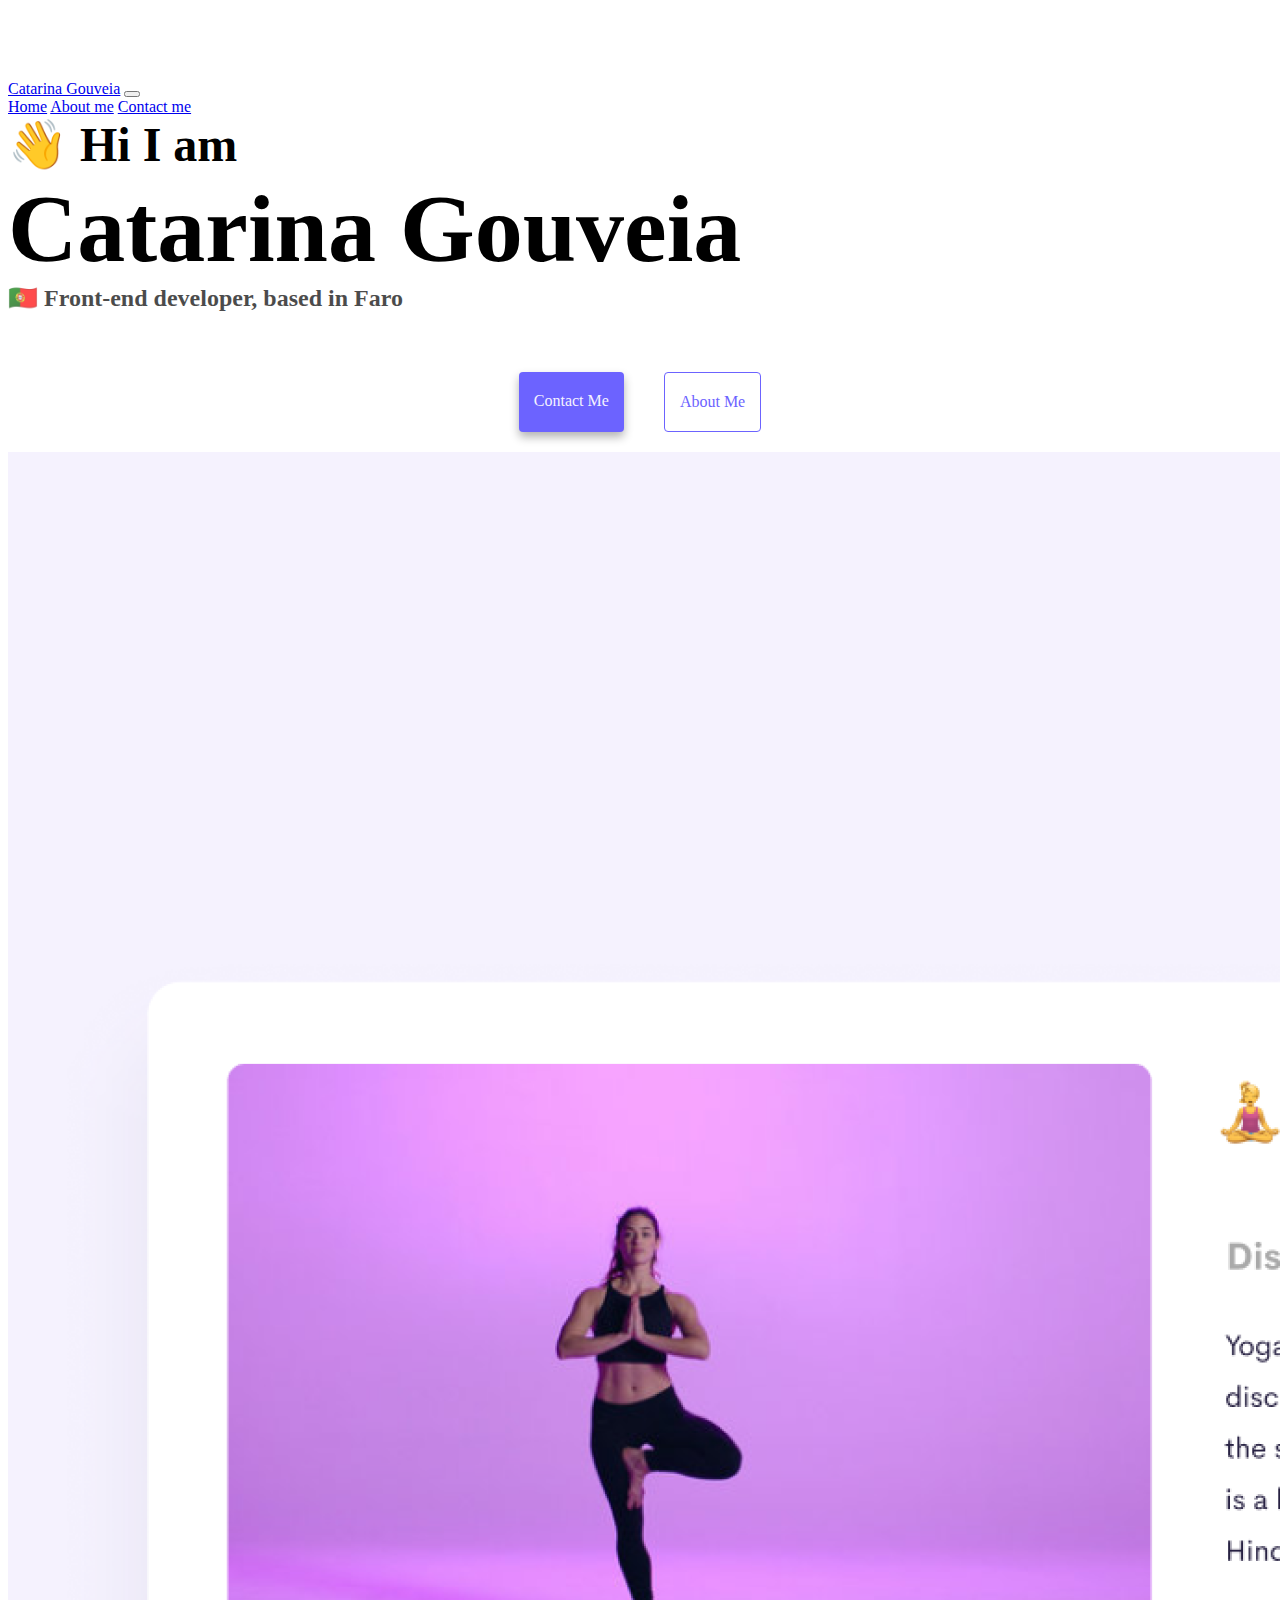
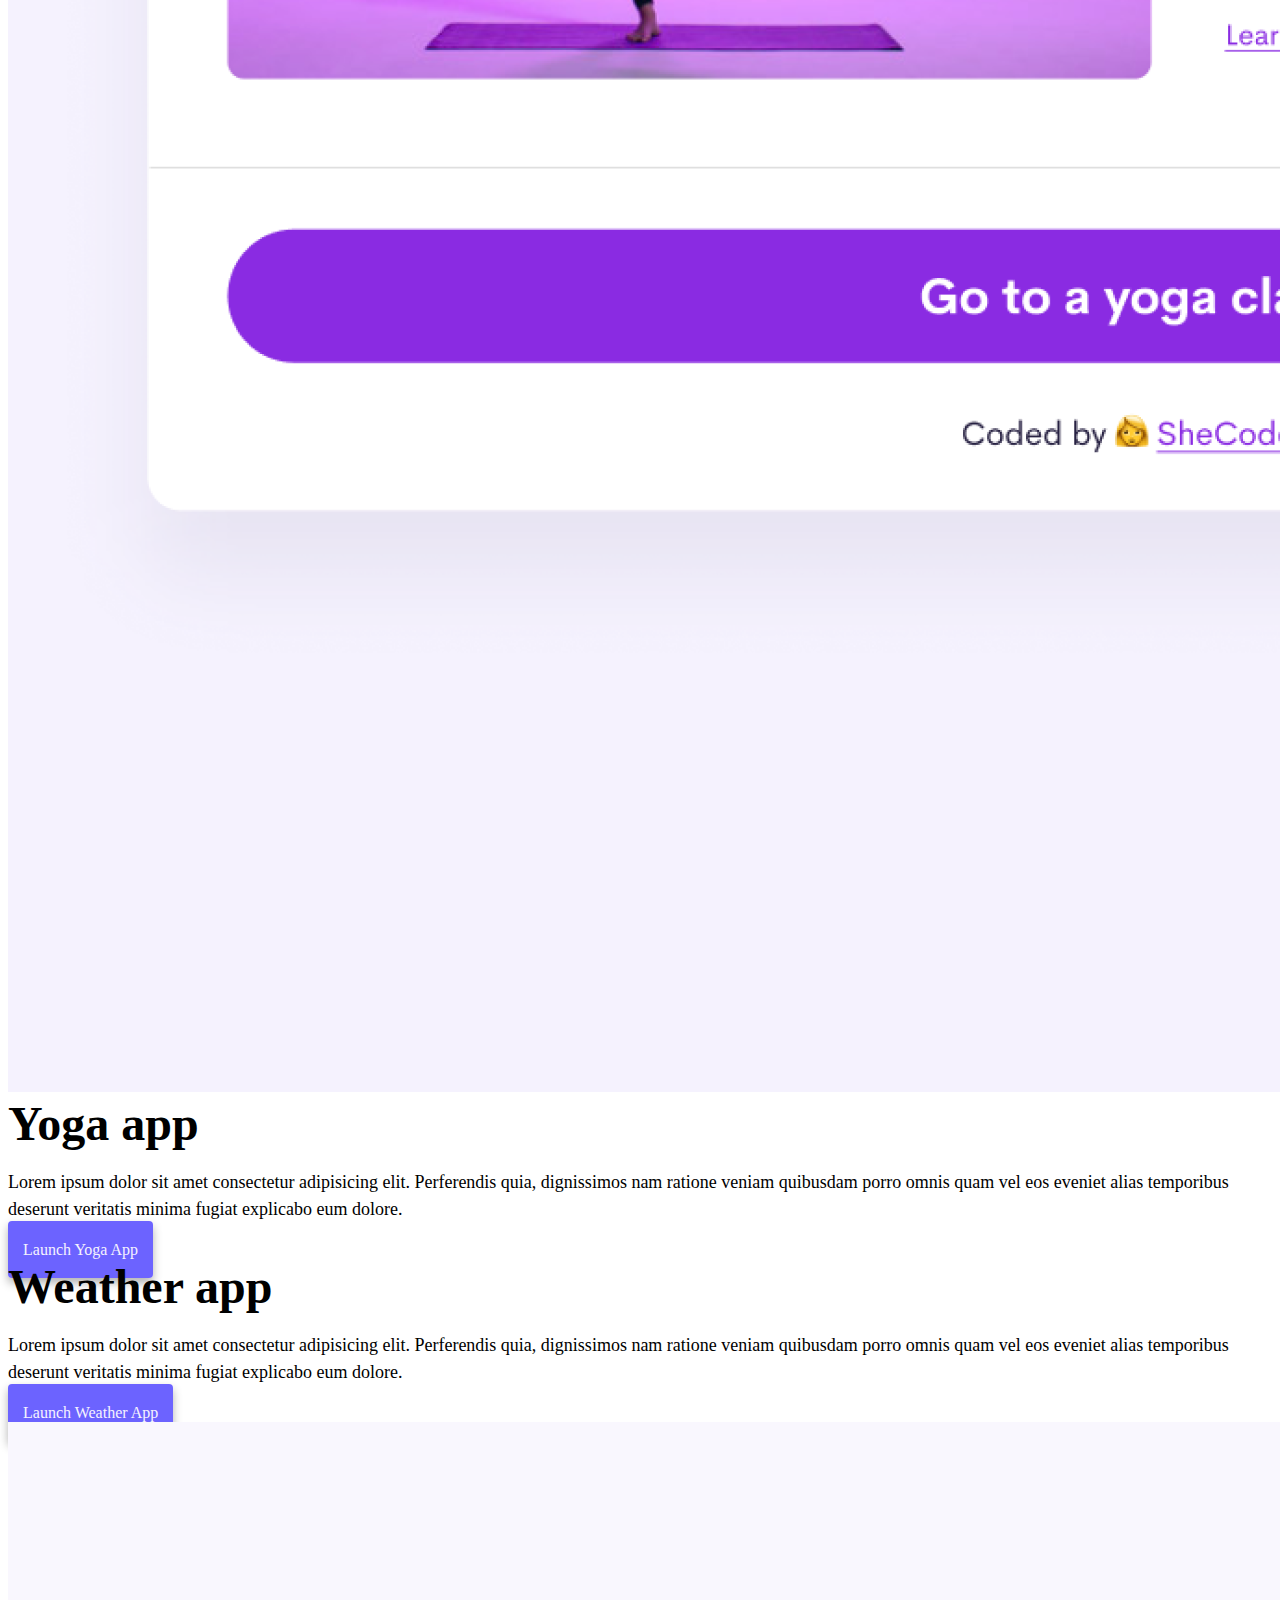
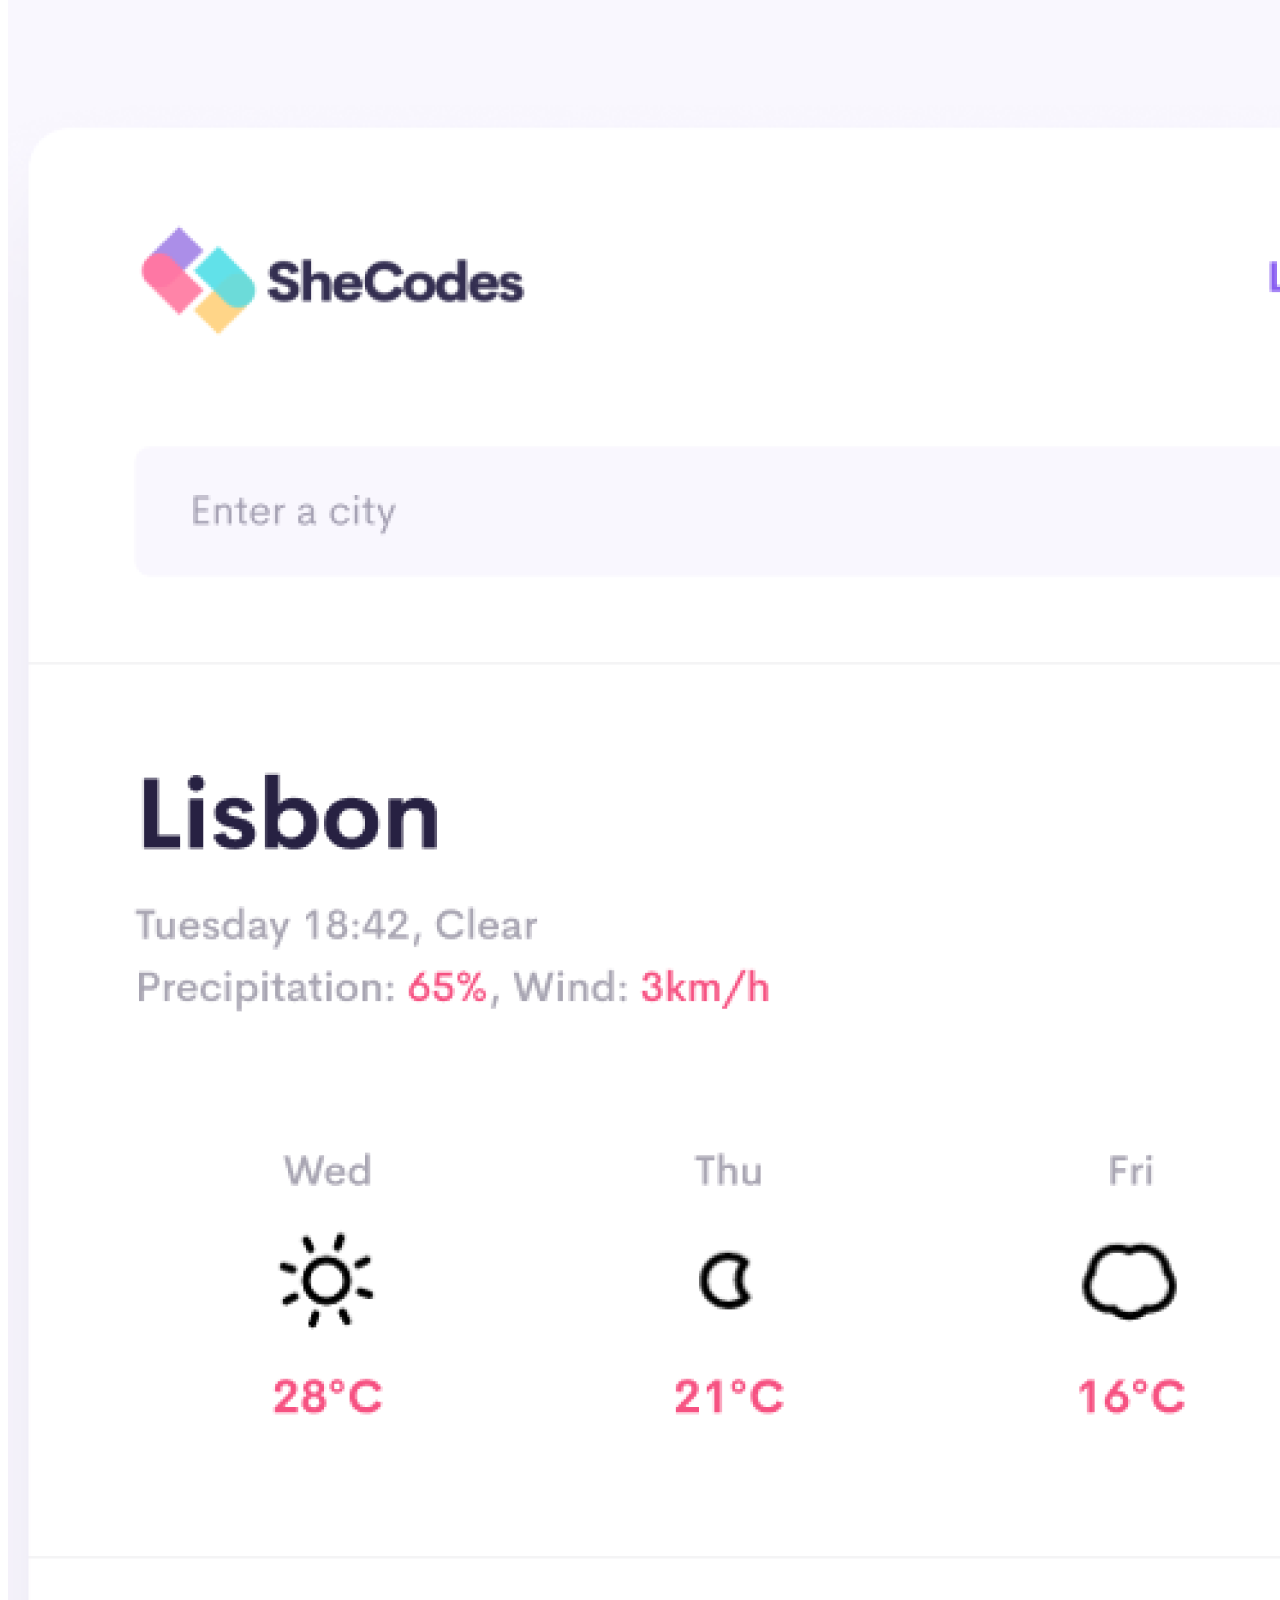
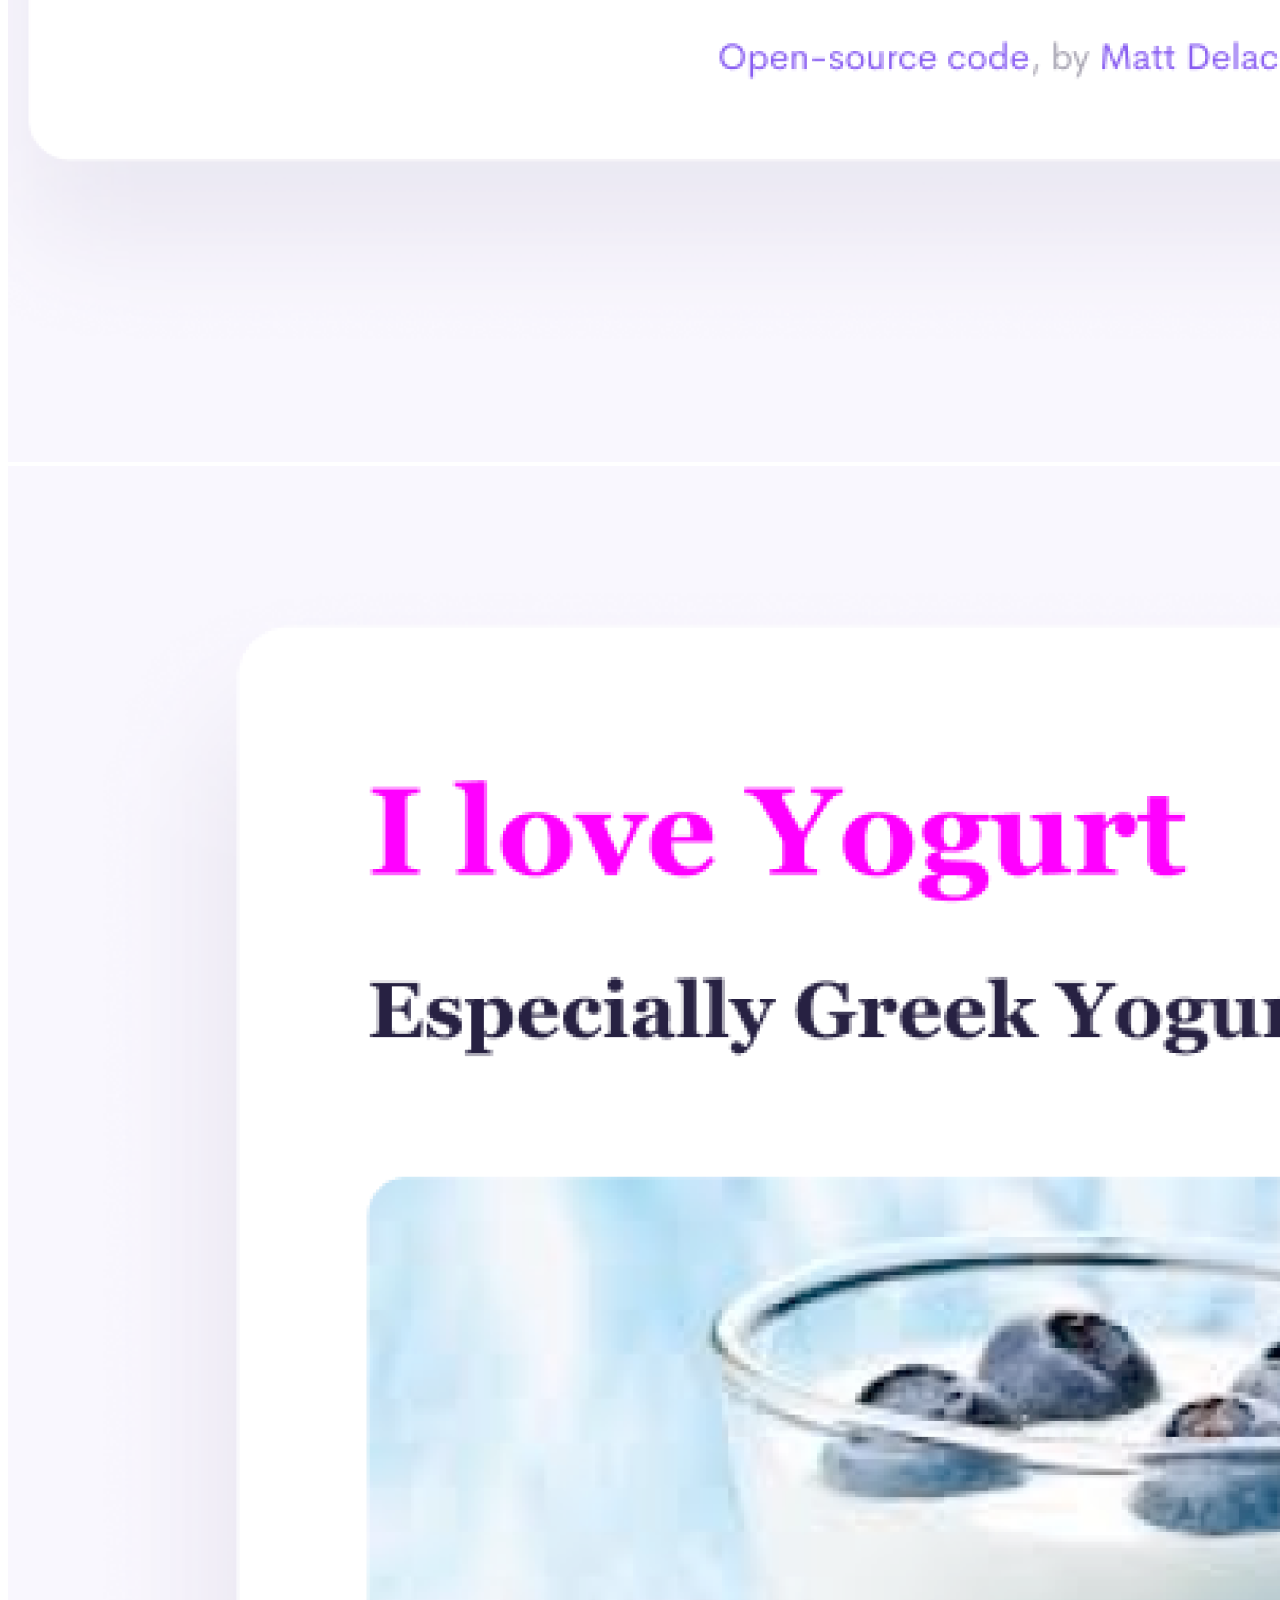
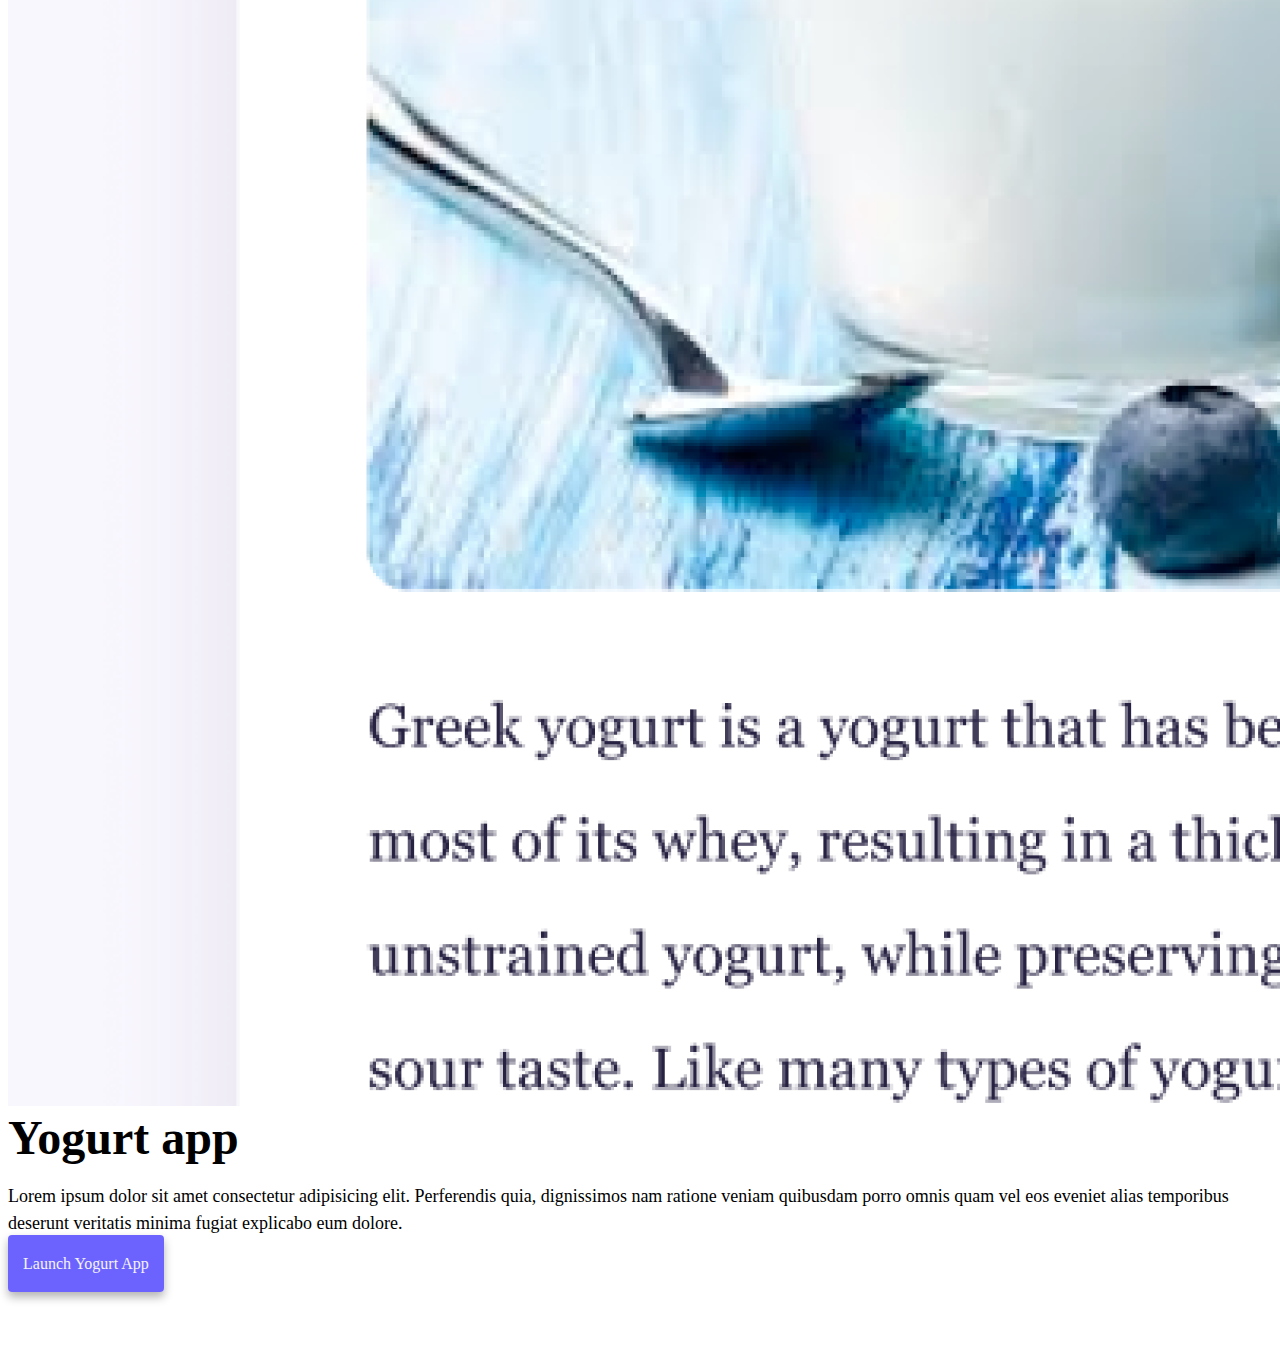
<file: index.html>
<!DOCTYPE html>
<html lang="en">
  <head>
    <meta charset="UTF-8" />
    <meta http-equiv="X-UA-Compatible" content="IE=edge" />
    <meta name="viewport" content="width=device-width, initial-scale=1.0" />
    <title>Portfolio of Catarina Gouveia - front-end developer</title>
    <meta
      name="description"
      content="Porfolio of Catarina Gouveia, a front-end student based in Portugal, Algarve"
    />
    <link
      href="https://cdn.jsdelivr.net/npm/bootstrap@5.2.0-beta1/dist/css/bootstrap.min.css"
      rel="stylesheet"
      integrity="sha384-0evHe/X+R7YkIZDRvuzKMRqM+OrBnVFBL6DOitfPri4tjfHxaWutUpFmBp4vmVor"
      crossorigin="anonymous"
    />

    <link rel="stylesheet" href="/style.css" />
    <script
      src="https://cdn.jsdelivr.net/npm/bootstrap@5.2.0-beta1/dist/js/bootstrap.bundle.min.js"
      integrity="sha384-pprn3073KE6tl6bjs2QrFaJGz5/SUsLqktiwsUTF55Jfv3qYSDhgCecCxMW52nD2"
      crossorigin="anonymous"
    ></script>
  </head>
  <body>
    <nav class="navbar navbar-expand-lg bg-light fixed-top">
      <div class="container">
        <a class="navbar-brand" href="#" title="Homepage">Catarina Gouveia</a>
        <button
          class="navbar-toggler"
          type="button"
          data-bs-toggle="collapse"
          data-bs-target="#navbarNavAltMarkup"
          aria-controls="navbarNavAltMarkup"
          aria-expanded="false"
          aria-label="Toggle navigation"
        >
          <span class="navbar-toggler-icon"></span>
        </button>
        <div class="collapse navbar-collapse" id="navbarNavAltMarkup">
          <div class="navbar-nav">
            <a
              class="nav-link active"
              aria-current="page"
              href="/"
              title="Homepage"
              >Home</a
            >
            <a
              class="nav-link"
              href="/about.html"
              title="About page of Catarina Gouveia"
              >About me</a
            >
            <a
              class="nav-link"
              href="/about.html#contact"
              title="Contact information of Catarina Gouveia"
              >Contact me</a
            >
          </div>
        </div>
      </div>
    </nav>

    <h2 class="text-center">👋 Hi I am</h2>
    <h1 class="text-center">Catarina Gouveia</h1>
    <h3 class="text-center">🇵🇹 Front-end developer, based in Faro</h3>
    <div class="navigation-links">
      <a
        href="/about.html#contact"
        class="primary-link"
        title="Contact information page of front-end developer Catarina Gouveia"
        >Contact me</a
      >
      <a
        href="/about.html"
        class="secondary-link"
        title="Information page of front-end developer Catarina Gouveia"
        >About me</a
      >
    </div>

    <div class="container">
      <div class="row mt-5">
        <div class="col-sm-6">
          <img
            src="/images/yoga.png"
            class="img-fluid d-none d-sm-block"
            alt="print of the yoga app, coded by SheCodes"
            title="Yoga project"
          />
        </div>
        <div class="col-sm-6">
          <h2 class="mb-3">Yoga app</h2>
          <p class="text-start">
            Lorem ipsum dolor sit amet consectetur adipisicing elit. Perferendis
            quia, dignissimos nam ratione veniam quibusdam porro omnis quam vel
            eos eveniet alias temporibus deserunt veritatis minima fugiat
            explicabo eum dolore.
          </p>
          <div class="mt-3">
            <a
              href="#"
              class="primary-link app-link"
              title="link to launch yoga app, coded by SheCodes"
              >Launch Yoga App</a
            >
          </div>
        </div>
      </div>
      <div class="row mt-5">
        <div class="col-sm-6">
          <h2 class="mb-3">Weather app</h2>
          <p class="text-start">
            Lorem ipsum dolor sit amet consectetur adipisicing elit. Perferendis
            quia, dignissimos nam ratione veniam quibusdam porro omnis quam vel
            eos eveniet alias temporibus deserunt veritatis minima fugiat
            explicabo eum dolore.
          </p>
          <div class="mt-3">
            <a
              href="#"
              class="primary-link app-link"
              title="link to launch weather app, coded by SheCodes"
              >Launch Weather App</a
            >
          </div>
        </div>
        <div class="col-sm-6">
          <img
            src="/images/weather.png"
            class="img-fluid d-none d-sm-block"
            alt="print of the weather app, coded by SheCodes"
            title="Weather project"
          />
        </div>
      </div>
      <div class="row mt-5 mb-5">
        <div class="col-sm-6">
          <img
            src="/images/yogurt.png"
            class="img-fluid d-none d-sm-block"
            alt="print of the yogurt page, coded by SheCodes"
            title="Yogurt project"
          />
        </div>
        <div class="col-sm-6">
          <h2 class="mb-3">Yogurt app</h2>
          <p class="text-start">
            Lorem ipsum dolor sit amet consectetur adipisicing elit. Perferendis
            quia, dignissimos nam ratione veniam quibusdam porro omnis quam vel
            eos eveniet alias temporibus deserunt veritatis minima fugiat
            explicabo eum dolore.
          </p>
          <div class="mt-3">
            <a
              href="#"
              class="primary-link app-link"
              title="link to launch yogurt page, coded by SheCodes"
              >Launch Yogurt App</a
            >
          </div>
        </div>
      </div>
    </div>
  </body>
</html>
</file>
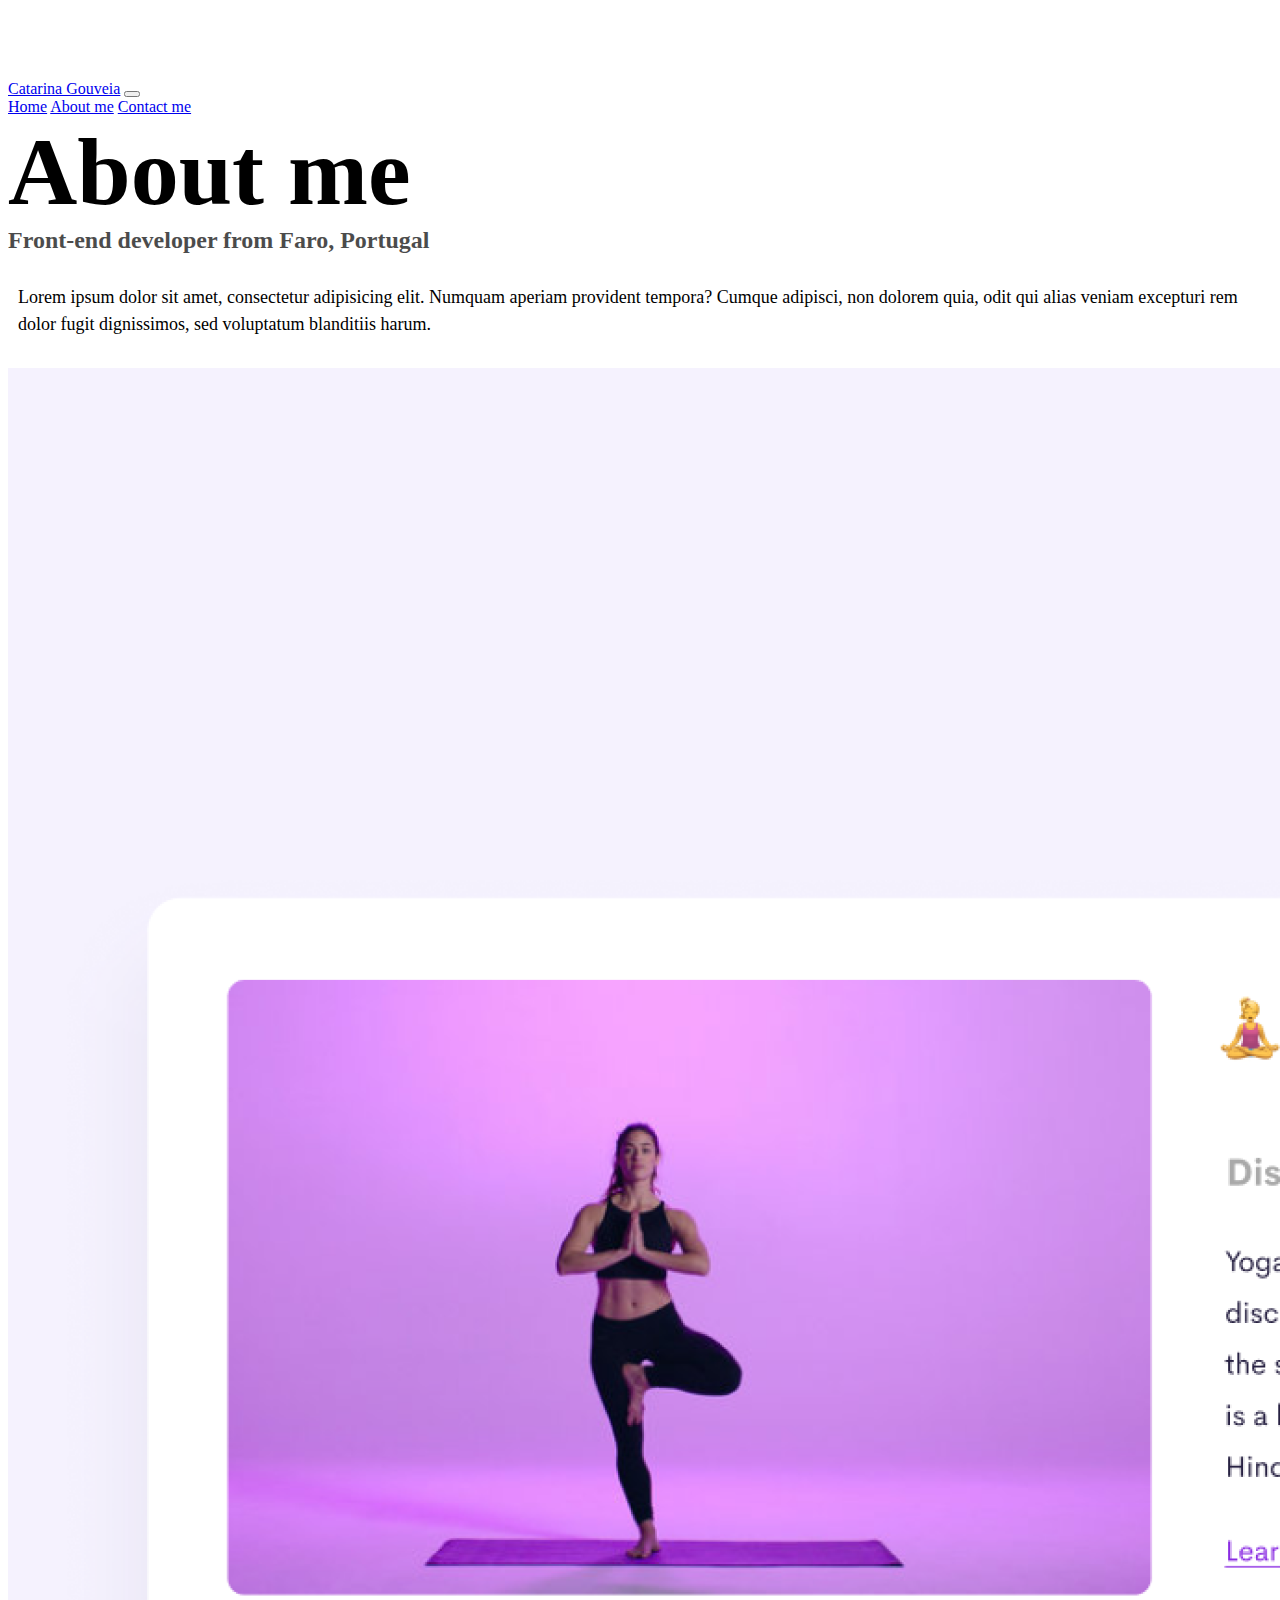
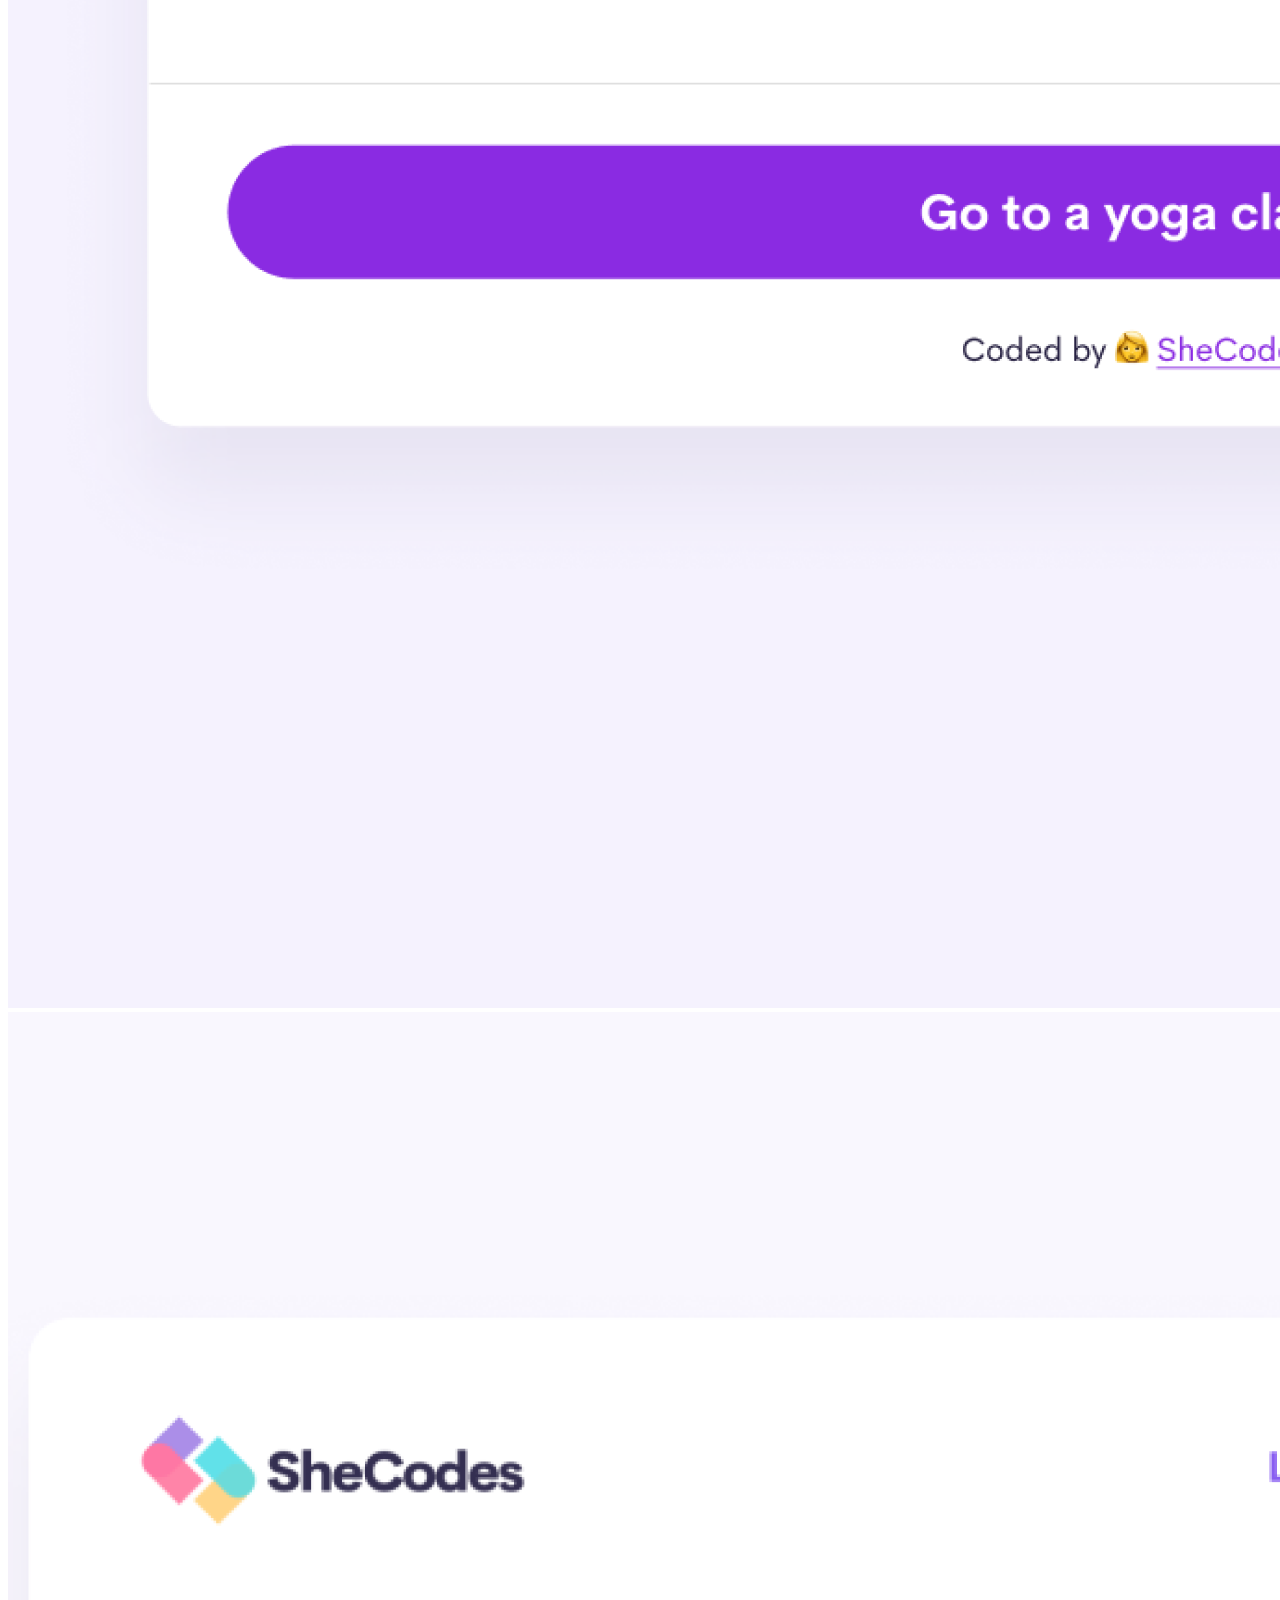
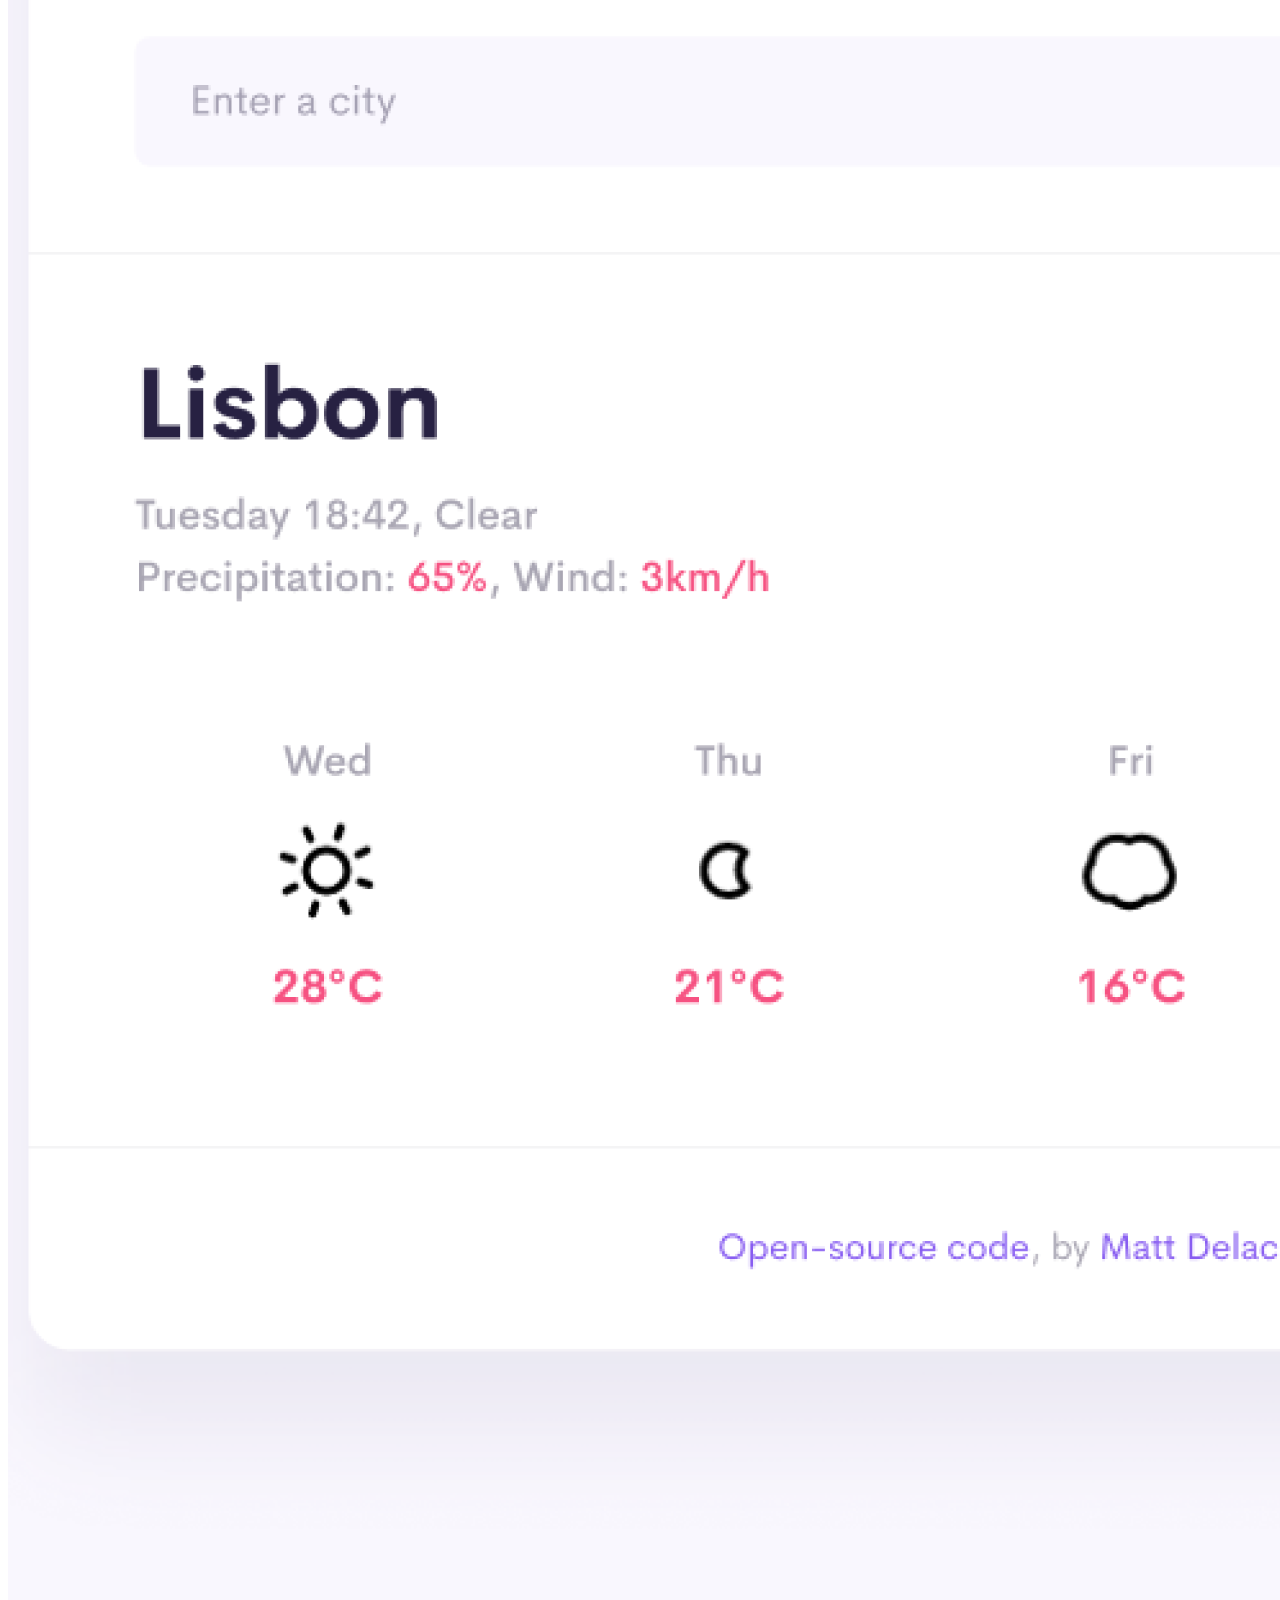
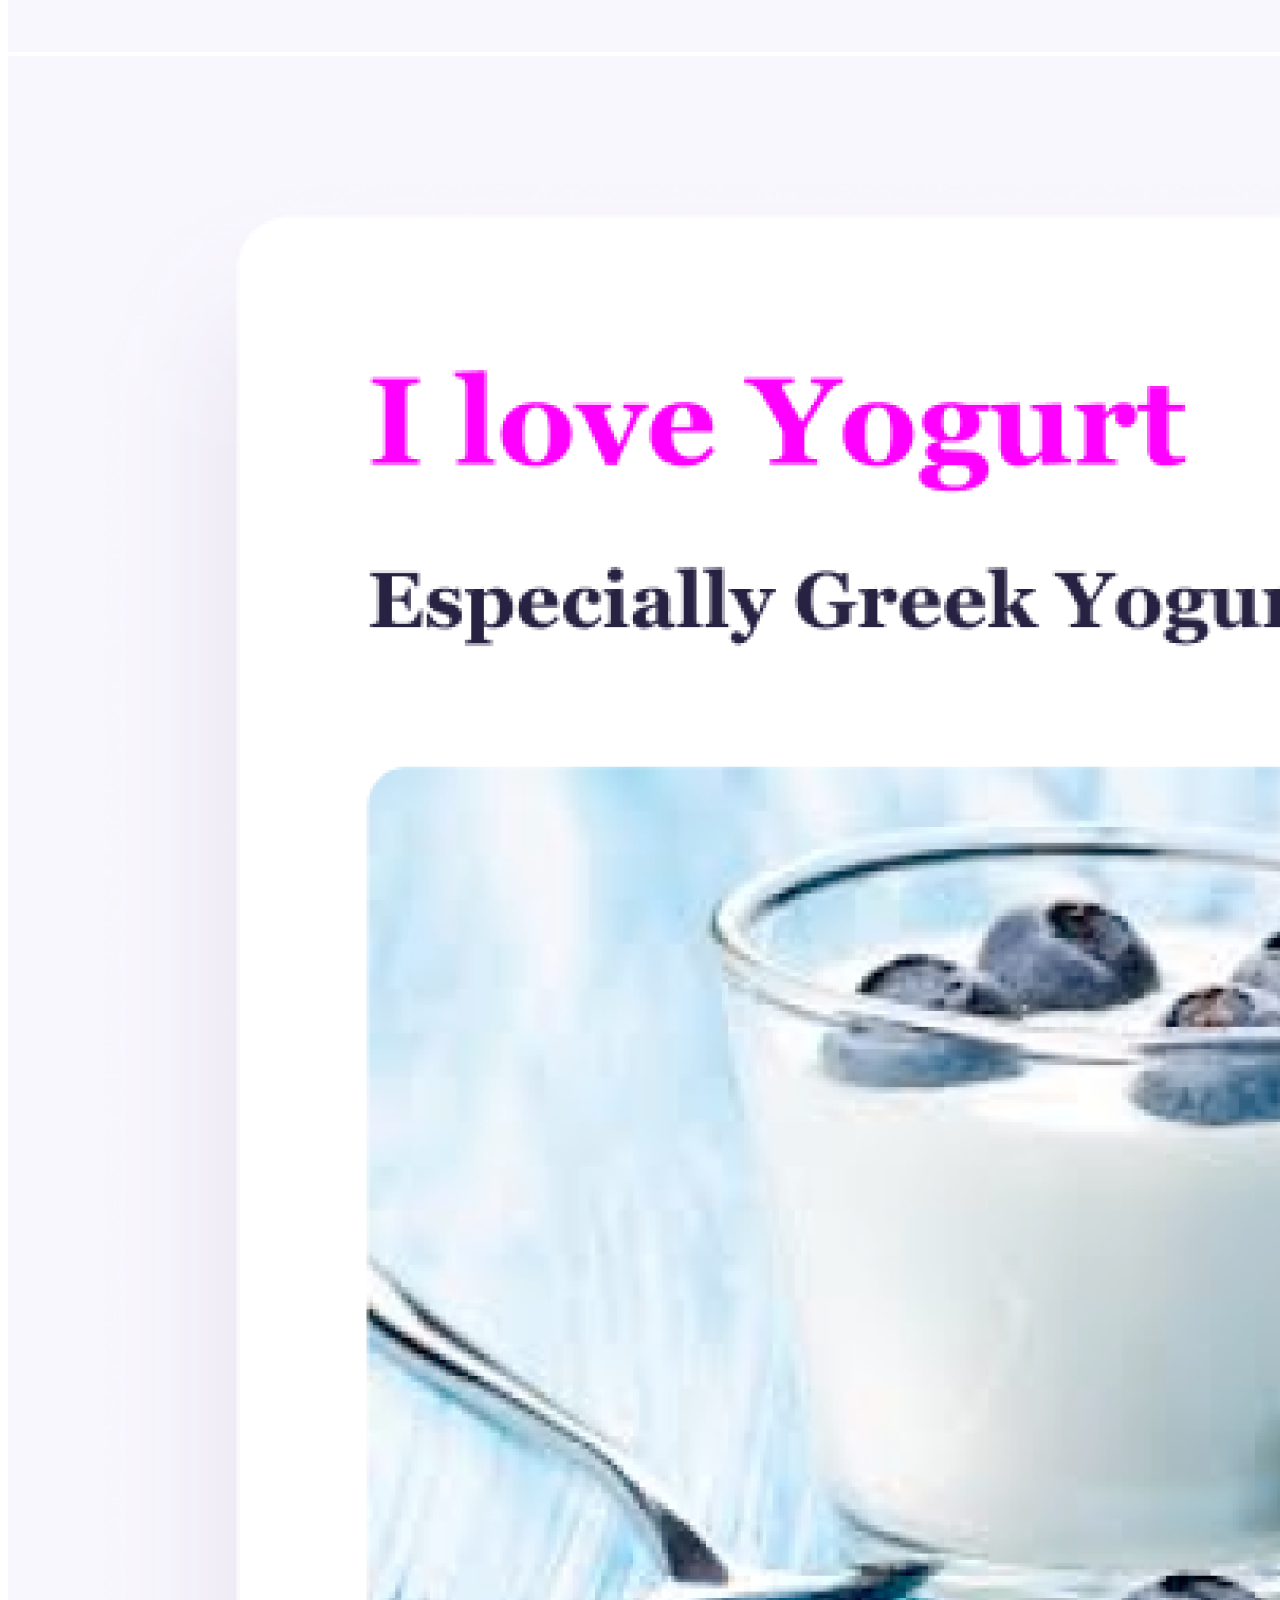
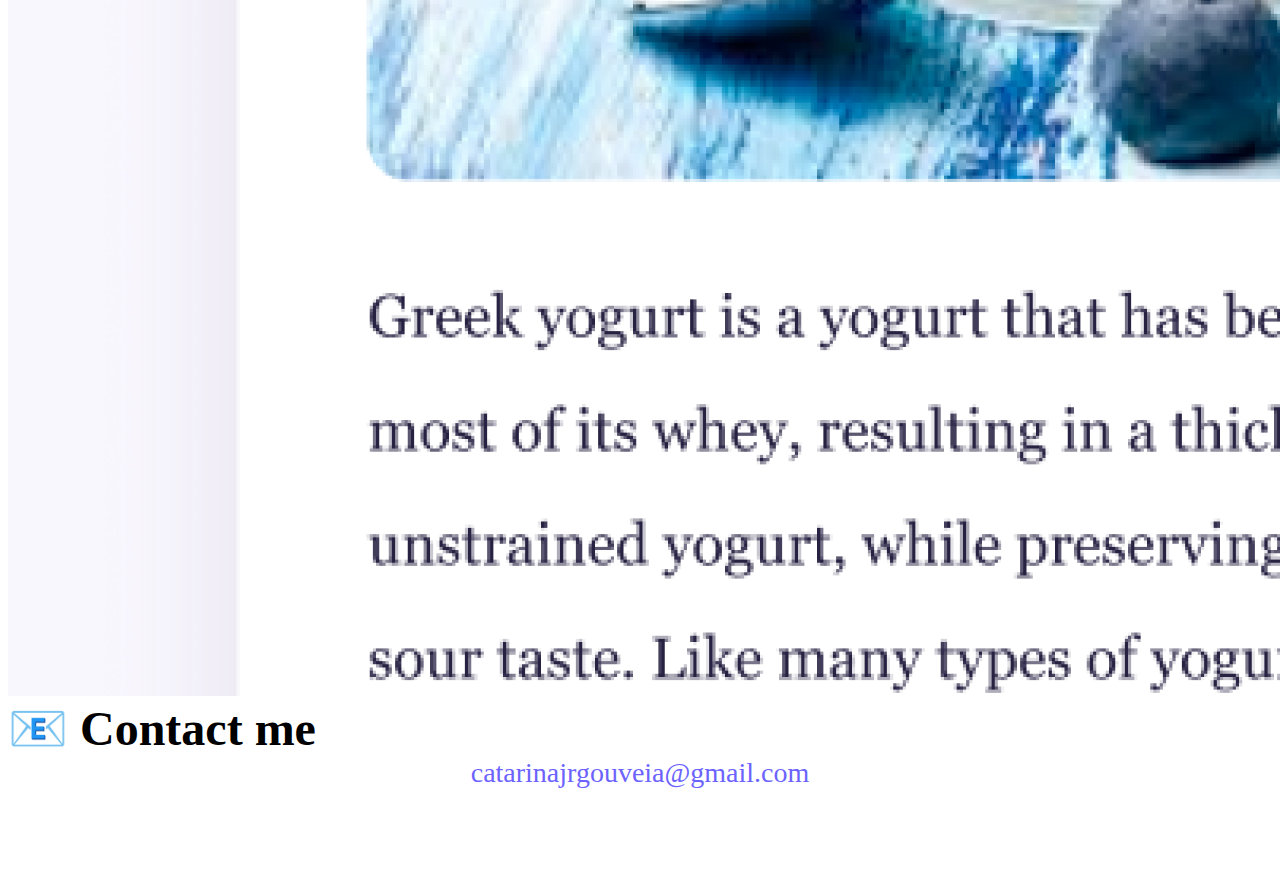
<file: about.html>
<!DOCTYPE html>
<html lang="en">
  <head>
    <meta charset="UTF-8" />
    <meta http-equiv="X-UA-Compatible" content="IE=edge" />
    <meta name="viewport" content="width=device-width, initial-scale=1.0" />
    <meta name="description" content="About page of front-end student Catarina Gouveia based in Portugal, Algarve">
    <link
      href="https://cdn.jsdelivr.net/npm/bootstrap@5.2.0-beta1/dist/css/bootstrap.min.css"
      rel="stylesheet"
      integrity="sha384-0evHe/X+R7YkIZDRvuzKMRqM+OrBnVFBL6DOitfPri4tjfHxaWutUpFmBp4vmVor"
      crossorigin="anonymous"
    />
    <link rel="stylesheet" href="/style.css" />
    <script
      src="https://cdn.jsdelivr.net/npm/bootstrap@5.2.0-beta1/dist/js/bootstrap.bundle.min.js"
      integrity="sha384-pprn3073KE6tl6bjs2QrFaJGz5/SUsLqktiwsUTF55Jfv3qYSDhgCecCxMW52nD2"
      crossorigin="anonymous"
    ></script>
    <title>About Catarina Gouveia</title>
  </head>
  <body>
    <nav class="navbar navbar-expand-lg bg-light fixed-top">
      <div class="container">
        <a class="navbar-brand" href="#" title="Homepage">Catarina Gouveia</a>
        <button
          class="navbar-toggler"
          type="button"
          data-bs-toggle="collapse"
          data-bs-target="#navbarNavAltMarkup"
          aria-controls="navbarNavAltMarkup"
          aria-expanded="false"
          aria-label="Toggle navigation"
        >
          <span class="navbar-toggler-icon"></span>
        </button>
        <div class="collapse navbar-collapse" id="navbarNavAltMarkup">
          <div class="navbar-nav">
            <a class="nav-link" aria-current="page" href="/" title="Homepage">Home</a>
            <a class="nav-link active" href="/about.html" title="About page of Catarina Gouveia">About me</a>
            <a class="nav-link" href="/about.html#contact" title="Contact information of Catarina Gouveia">Contact me</a>
          </div>
        </div>
      </div>
    </nav>

    <h1 class="text-center">About me</h1>
    <h3 class="text-center">Front-end developer from Faro, Portugal</h3>
    <div class="about-paragraphs text-center">
      <p>
        Lorem ipsum dolor sit amet, consectetur adipisicing elit. Numquam
        aperiam provident tempora? Cumque adipisci, non dolorem quia, odit qui
        alias veniam excepturi rem dolor fugit dignissimos, sed voluptatum
        blanditiis harum.
      </p>
    </div>
    <div class="container">
      <div class="row">
        <div class="col-sm-4">
          <img src="images/yoga.png" class="img-fluid rounded shadow mb-3" alt="print of the yoga project, coded by SheCodes" title="Yoga project"/>
        </div>
        <div class="col-sm-4">
          <img src="images/weather.png" class="img-fluid rounded shadow mb-3" alt ="print of the weather project, coded by SheCodes" title="Weather project"/>
        </div>
        <div class="col-sm-4">
          <img src="images/yogurt.png" class="img-fluid rounded shadow mb-3" alt="print of the yogurt project, coded by SheCodes" title="Yogurt project"/>
        </div>
      </div>
    </div>

    <div id="contact" class="mt-5">
      <h2 class="text-center">📧 Contact me</h2>
      <a href="mailto:catarinajrgouveia@gmail.com" class="email-link" title="Catarina Gouveia e-mail for contact">
        catarinajrgouveia@gmail.com
      </a>
    </div>
  </body>
</html>
</file>
<file: style.css>
:root {
  --primary-color: #6c63ff;
  --secondary-color: #f5f2fe;
  --box-shadow: 0 5px 10px rgba(0, 0, 0, 0.3);
}

body {
  margin-top: 80px;
  margin-bottom: 80px;
}

h1,
h2,
h3 {
  margin: 0;
}

h1 {
  font-size: 96px;
}

h2 {
  font-size: 48px;
}

h3 {
  font-size: 24px;
  opacity: 0.7;
}

p {
  font-size: 18px;
  line-height: 1.5;
}

.navigation-links {
  display: flex;
  margin-top: 40px;
  justify-content: center;
}

.navigation-links a {
  margin: 20px;
}

.primary-link {
  border-radius: 4px;
  padding: 20px 15px;
  text-decoration: none;
  text-transform: capitalize;
  background: var(--primary-color);
  box-shadow: var(--box-shadow);
  color: var(--secondary-color);
}
.primary-link:hover {
  color: var(--secondary-color);
}

.secondary-link {
  border-radius: 4px;
  padding: 20px 15px;
  text-decoration: none;
  text-transform: capitalize;
  color: var(--primary-color);
  border: 1px solid var(--primary-color);
}

.secondary-link:hover {
  color: var(--primary-color);
}

.homepage-link {
  color: var(--primary-color);
  text-align: center;
  display: block;
}

.about-paragraphs {
  margin: 30px 0;
}

.about-paragraphs p {
  margin: 10px;
}

.email-link {
  display: flex;
  justify-content: center;
  color: var(--primary-color);
  font-size: 28px;
  text-decoration: none;
}

.email-link:hover {
  text-decoration: underline;
}

@media (max-width: 570px) {
  .text-start,
  h2 {
    text-align: center !important;
    margin: 0 15px;
  }
  h1 {
    font-size: 60px;
    margin: 10px 0 10px 0;
  }
  h2 {
    font-size: 32px;
  }

  .app-link {
    display: block;
    text-align: center;
    margin: 0 15px;
  }
}
</file>
